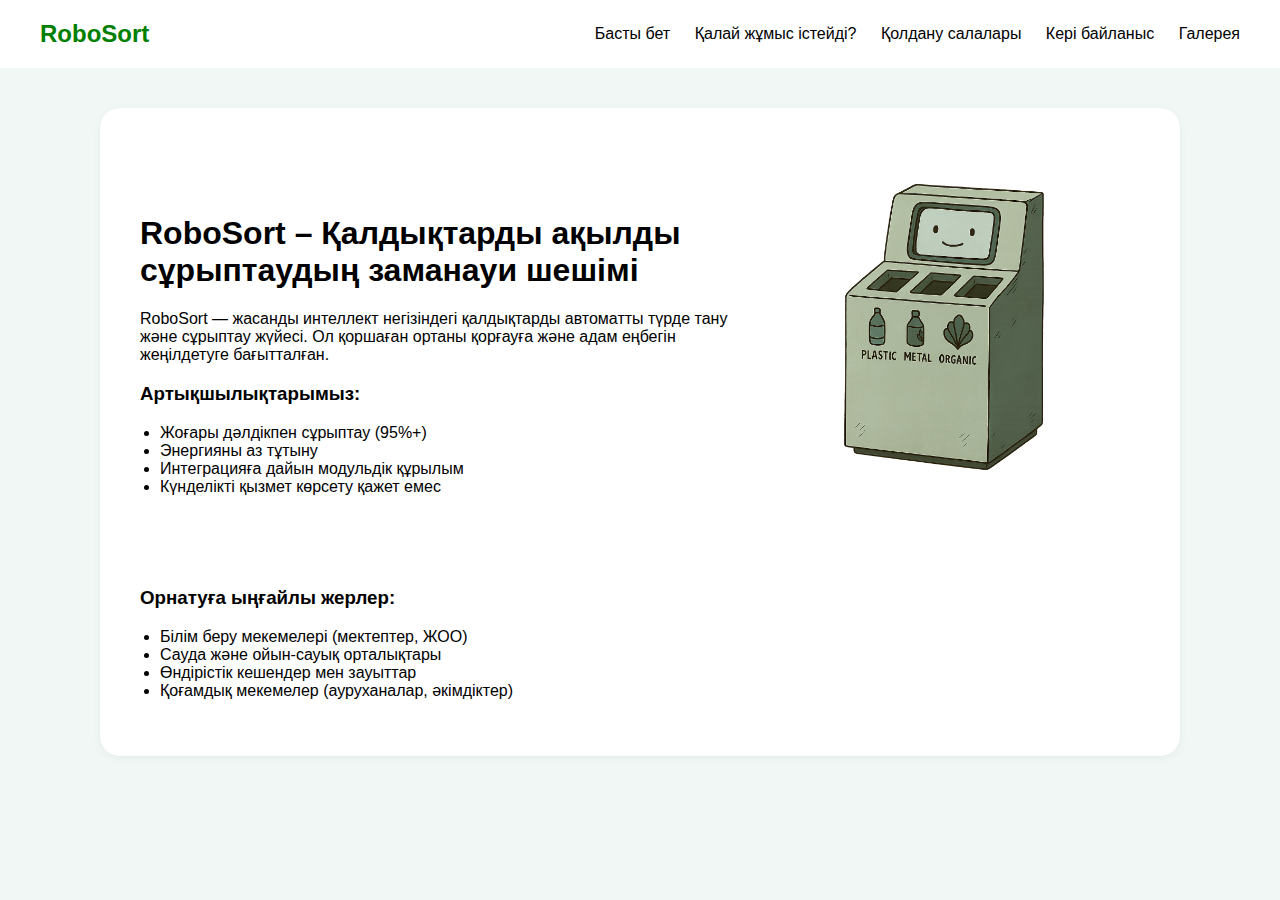
<file: index.html>
<!DOCTYPE html>
<html lang="kk">
<head>
  <meta charset="UTF-8">
  <title>RoboSort - Басты бет</title>
  <link rel="stylesheet" href="style.css">
</head>
<body>
  <header>
    <div class="logo">RoboSort</div>
    <nav>
      <a href="index.html">Басты бет</a>
      <a href="how-it-works.html">Қалай жұмыс істейді?</a>
      <a href="applications.html">Қолдану салалары</a>
      <a href="contact.html">Кері байланыс</a>
      <a href="gallery.html">Галерея</a>
    </nav>
  </header>

  <main>
    <section class="intro">
      <div class="text-content">
        <h1>RoboSort – Қалдықтарды ақылды сұрыптаудың заманауи шешімі</h1>
        <p>RoboSort — жасанды интеллект негізіндегі қалдықтарды автоматты түрде тану және сұрыптау жүйесі. Ол қоршаған ортаны қорғауға және адам еңбегін жеңілдетуге бағытталған.</p>
  
        <h3>Артықшылықтарымыз:</h3>
        <ul>
          <li>Жоғары дәлдікпен сұрыптау (95%+)</li>
          <li>Энергияны аз тұтыну</li>
          <li>Интеграцияға дайын модульдік құрылым</li>
          <li>Күнделікті қызмет көрсету қажет емес</li>
        </ul>
      </div>
      <div class="image">
        <img src="images/icon.png" alt="Сұрыптаушы" style="width: 270px;">
      </div>
    </section>
  
    <section class="locations">
      <h3>Орнатуға ыңғайлы жерлер:</h3>
      <ul>
        <li>Білім беру мекемелері (мектептер, ЖОО)</li>
        <li>Сауда және ойын-сауық орталықтары</li>
        <li>Өндірістік кешендер мен зауыттар</li>
        <li>Қоғамдық мекемелер (ауруханалар, әкімдіктер)</li>
        
      </ul>
    </section>
  </main>
</body>
</html>
</file>
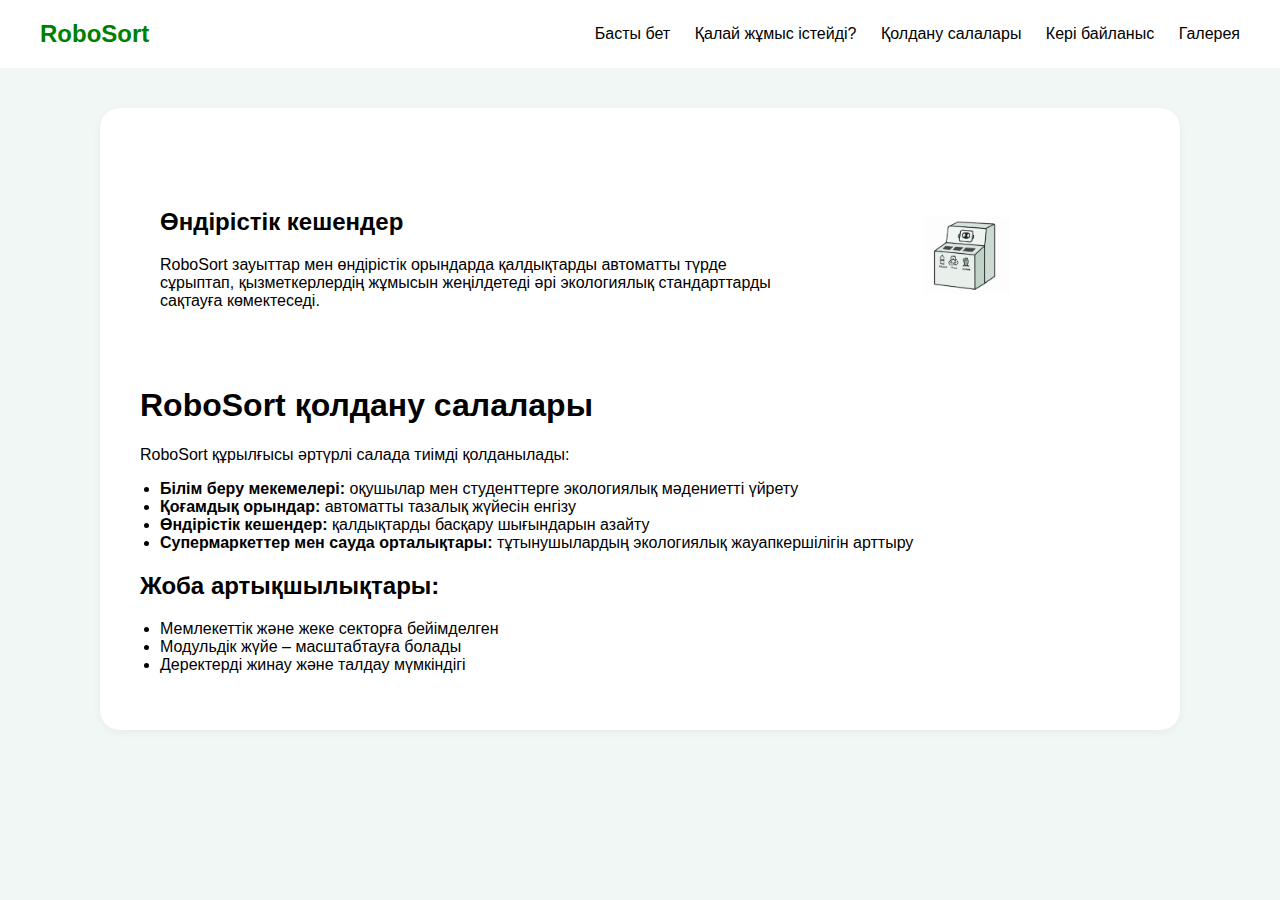
<file: applications.html>
<!DOCTYPE html>
<html lang="kk">
<head>
  <meta charset="UTF-8">
  <title>Қолдану салалары</title>
  <link rel="stylesheet" href="style.css">
</head>
<body>
  <header>
    <div class="logo">RoboSort</div>
    <nav>
      <a href="index.html">Басты бет</a>
      <a href="how-it-works.html">Қалай жұмыс істейді?</a>
      <a href="applications.html">Қолдану салалары</a>
      <a href="contact.html">Кері байланыс</a>
      <a href="gallery.html">Галерея</a>
    </nav>
  </header>

  <main>
    <section style="display: flex; align-items: center; gap: 40px; max-width: 1000px; margin: auto; padding: 40px 20px;">
        <div style="flex: 2;">
          <h2>Өндірістік кешендер</h2>
          <p>
            RoboSort зауыттар мен өндірістік орындарда қалдықтарды автоматты түрде сұрыптап, қызметкерлердің жұмысын жеңілдетеді әрі экологиялық стандарттарды сақтауға көмектеседі.
          </p>
        </div>
        <div style="flex: 1; text-align: center;">
          <img src="images/robot-sorter.png" alt="RoboSort өндірісте" style="max-width: 100px;">
        </div>
      </section>
      
      
      
    <h1>RoboSort қолдану салалары</h1>
    <p>RoboSort құрылғысы әртүрлі салада тиімді қолданылады:</p>
    <ul>
      <li><strong>Білім беру мекемелері:</strong> оқушылар мен студенттерге экологиялық мәдениетті үйрету</li>
      <li><strong>Қоғамдық орындар:</strong> автоматты тазалық жүйесін енгізу</li>
      <li><strong>Өндірістік кешендер:</strong> қалдықтарды басқару шығындарын азайту</li>
      <li><strong>Супермаркеттер мен сауда орталықтары:</strong> тұтынушылардың экологиялық жауапкершілігін арттыру</li>
    </ul>
  
    <h2>Жоба артықшылықтары:</h2>
    <ul>
      <li>Мемлекеттік және жеке секторға бейімделген</li>
      <li>Модульдік жүйе – масштабтауға болады</li>
      <li>Деректерді жинау және талдау мүмкіндігі</li>
    </ul>
  </main>
  
</body>
</html>
</file>
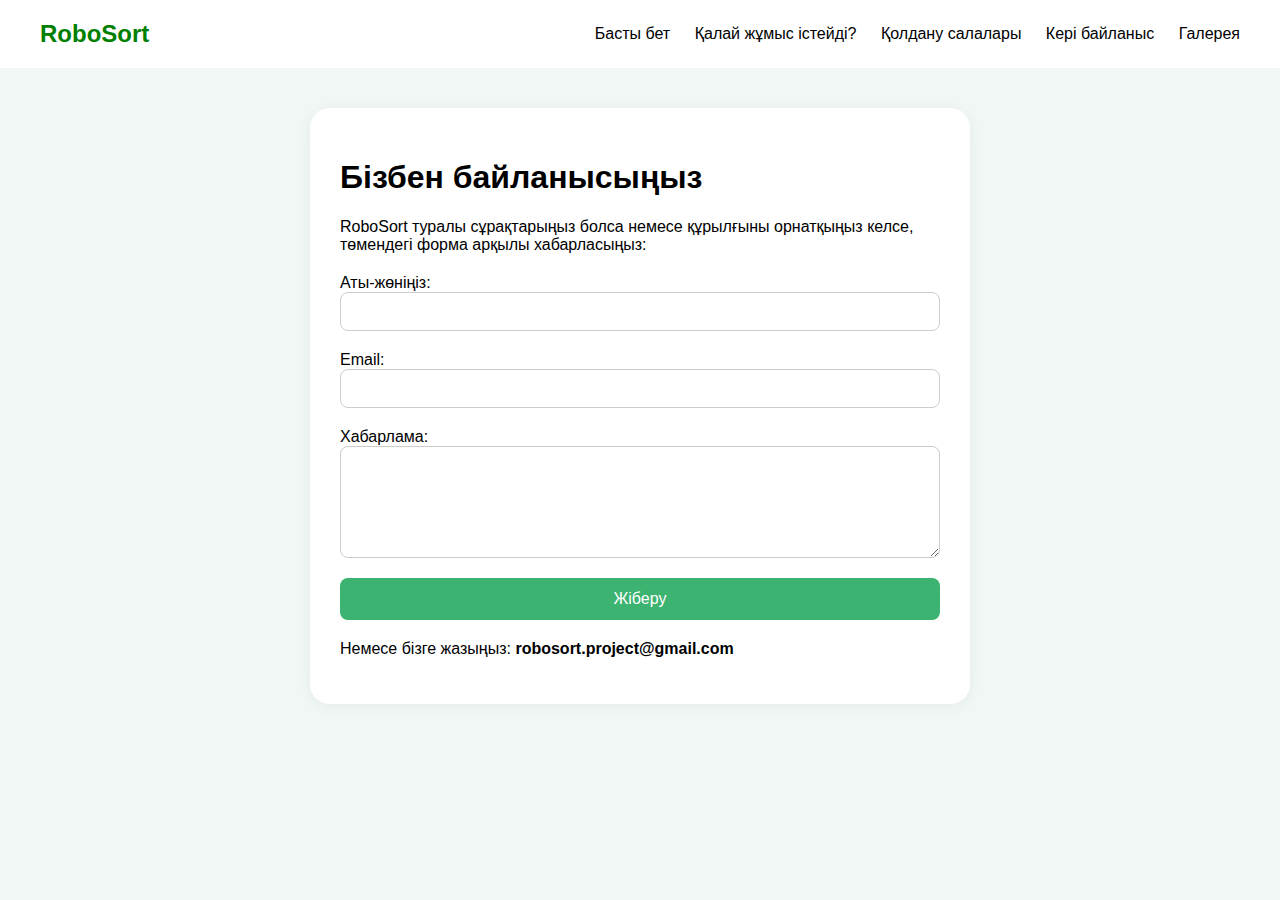
<file: contact.html>
<!DOCTYPE html>
<html lang="kk">
<head>
  <meta charset="UTF-8">
  <title>Кері байланыс</title>
  <link rel="stylesheet" href="style.css">
</head>
<body>
  <header>
    <div class="logo">RoboSort</div>
    <nav>
      <a href="index.html">Басты бет</a>
      <a href="how-it-works.html">Қалай жұмыс істейді?</a>
      <a href="applications.html">Қолдану салалары</a>
      <a href="contact.html">Кері байланыс</a>
      <a href="gallery.html">Галерея</a>
    </nav>
  </header>

  <main class="contact-section">
    <h1>Бізбен байланысыңыз</h1>
    <p>RoboSort туралы сұрақтарыңыз болса немесе құрылғыны орнатқыңыз келсе, төмендегі форма арқылы хабарласыңыз:</p>

    <form class="contact-form">
      <label>Аты-жөніңіз:
        <input type="text" name="name" required>
      </label>

      <label>Email:
        <input type="email" name="email" required>
      </label>

      <label>Хабарлама:
        <textarea name="message" rows="5" required></textarea>
      </label>

      <button type="submit">Жіберу</button>
    </form>

    <p style="margin-top: 20px;">Немесе бізге жазыңыз: <strong>robosort.project@gmail.com</strong></p>
  </main>
</body>
</html>
</file>
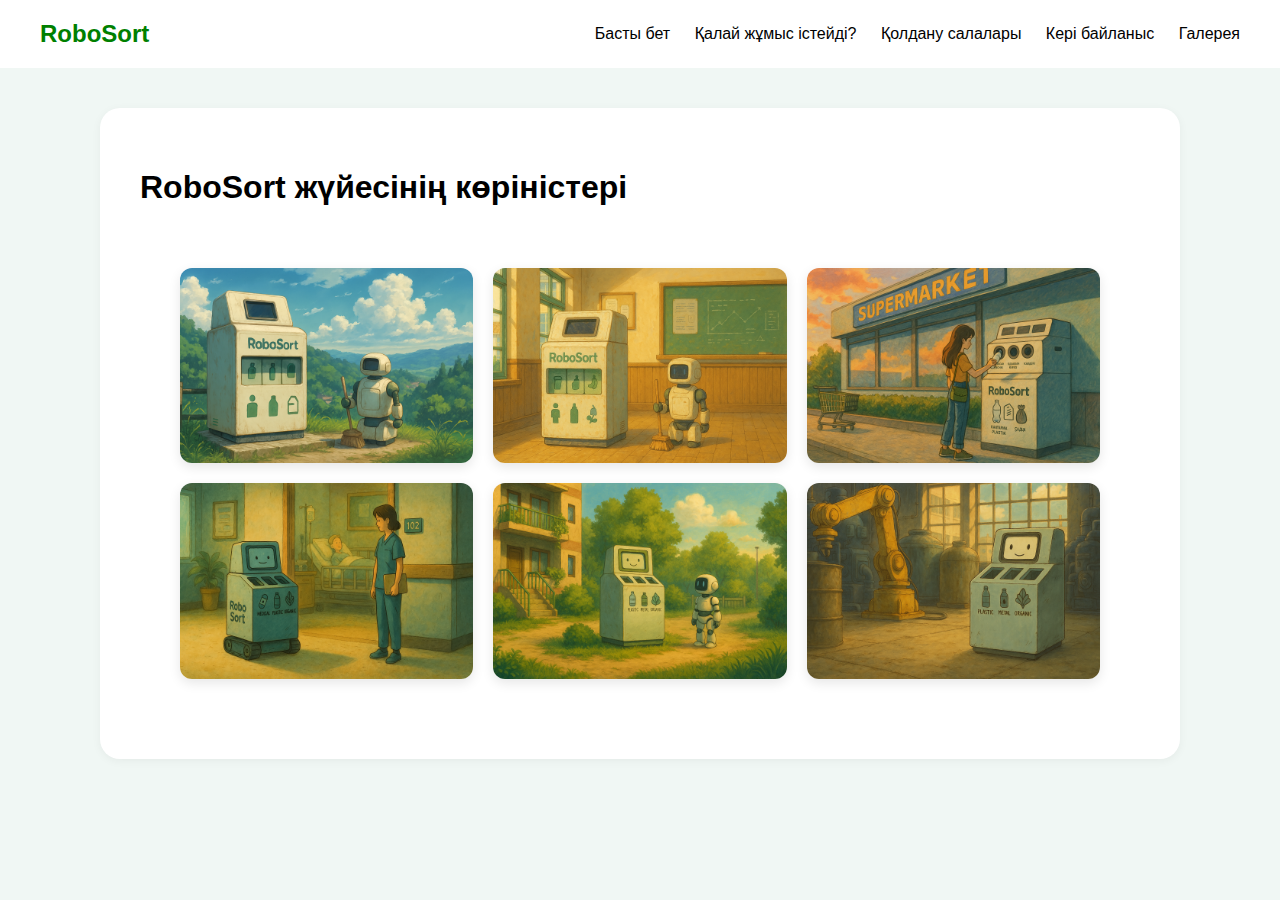
<file: gallery.html>
<!DOCTYPE html>
<html lang="kk">
<head>
  <meta charset="UTF-8">
  <title>Галерея</title>
  <link rel="stylesheet" href="style.css">
  <style>
    .gallery {
      display: grid;
      grid-template-columns: repeat(auto-fit, minmax(250px, 1fr));
      gap: 20px;
      padding: 40px;
    }
    .gallery img {
      width: 100%;
      height: auto;
      border-radius: 12px;
      box-shadow: 0 4px 12px rgba(0,0,0,0.1);
    }
  </style>
</head>
<body>
  <header>
    <div class="logo">RoboSort</div>
    <nav>
      <a href="index.html">Басты бет</a>
      <a href="how-it-works.html">Қалай жұмыс істейді?</a>
      <a href="applications.html">Қолдану салалары</a>
      <a href="contact.html">Кері байланыс</a>
      <a href="gallery.html">Галерея</a>
    </nav>
  </header>

  <main>
    <h1>RoboSort жүйесінің көріністері</h1>
    <div class="gallery">
      <img src="images/process1.png" alt="Қалдықтарды тану камерасы">
      <img src="images/process2.png" alt="Жасанды интеллект жүйесі">
      <img src="images/process3.png" alt="Сұрыптау құрылғысы">
      <img src="images/process4.png" alt="Бұлтты деректер жүйесі">
      <img src="images/process5.png" alt="Бұлтты деректер жүйесі">
      <img src="images/process6.png" alt="Бұлтты деректер жүйесі">

    </div>
  </main>
</body>
</html>
</file>
<file: style.css>
body {
    font-family: sans-serif;
    background: #f0f7f4;
    margin: 0;
    padding: 0;
  }
  
  header {
    display: flex;
    justify-content: space-between;
    align-items: center;
    padding: 20px 40px;
    background: white;
  }
  
  .logo {
    font-weight: bold;
    font-size: 24px;
    color: green;
  }
  
  nav a {
    margin-left: 20px;
    text-decoration: none;
    color: black;
    font-weight: 500;
  }
  
  main {
    padding: 40px;
    background: #ffffff;
    max-width: 1000px;
    margin: 40px auto;
    border-radius: 20px;
    box-shadow: 0 2px 10px rgba(0,0,0,0.05);
  }
  
  .intro {
    display: flex;
    flex-wrap: wrap;
    justify-content: space-between;
    gap: 20px;
    align-items: center;
  }
  
  .intro .text-content {
    flex: 1 1 55%;
  }
  
  .intro .image {
    flex: 1 1 35%;
    text-align: center;
  }
  
  .intro img {
    max-width: 100%;
    height: auto;
  }
  
  ul {
    list-style: disc;
    padding-left: 20px;
  }
  
  .locations {
    margin-top: 30px;
  }
  
  nav a {
    margin-left: 20px;
    text-decoration: none;
    color: black;
    font-weight: 500;
    transition: transform 0.3s ease;
  }
  
  nav a:hover {
    transform: scale(1.4);
    color: green;
  }


  .contact-section {
  max-width: 600px;
  margin: 40px auto;
  background: white;
  padding: 30px;
  border-radius: 20px;
  box-shadow: 0 2px 15px rgba(0, 0, 0, 0.05);
}

.contact-form {
  display: flex;
  flex-direction: column;
  gap: 20px;
  margin-top: 20px;
}

.contact-form label {
  font-weight: 500;
  font-size: 16px;
  display: flex;
  flex-direction: column;
}

.contact-form input,
.contact-form textarea {
  padding: 10px 15px;
  font-size: 15px;
  border-radius: 8px;
  border: 1px solid #ccc;
  transition: border-color 0.3s ease;
}

.contact-form input:focus,
.contact-form textarea:focus {
  border-color: #3cb371;
  outline: none;
}

.contact-form button {
  background: #3cb371;
  color: white;
  border: none;
  padding: 12px;
  font-size: 16px;
  border-radius: 8px;
  cursor: pointer;
  transition: background 0.3s ease;
}

.contact-form button:hover {
  background: #2e9c60;
}

.video-wrapper {
  display: flex;
  justify-content: center;
  align-items: center;
  margin: 30px 0;
}
</file>
